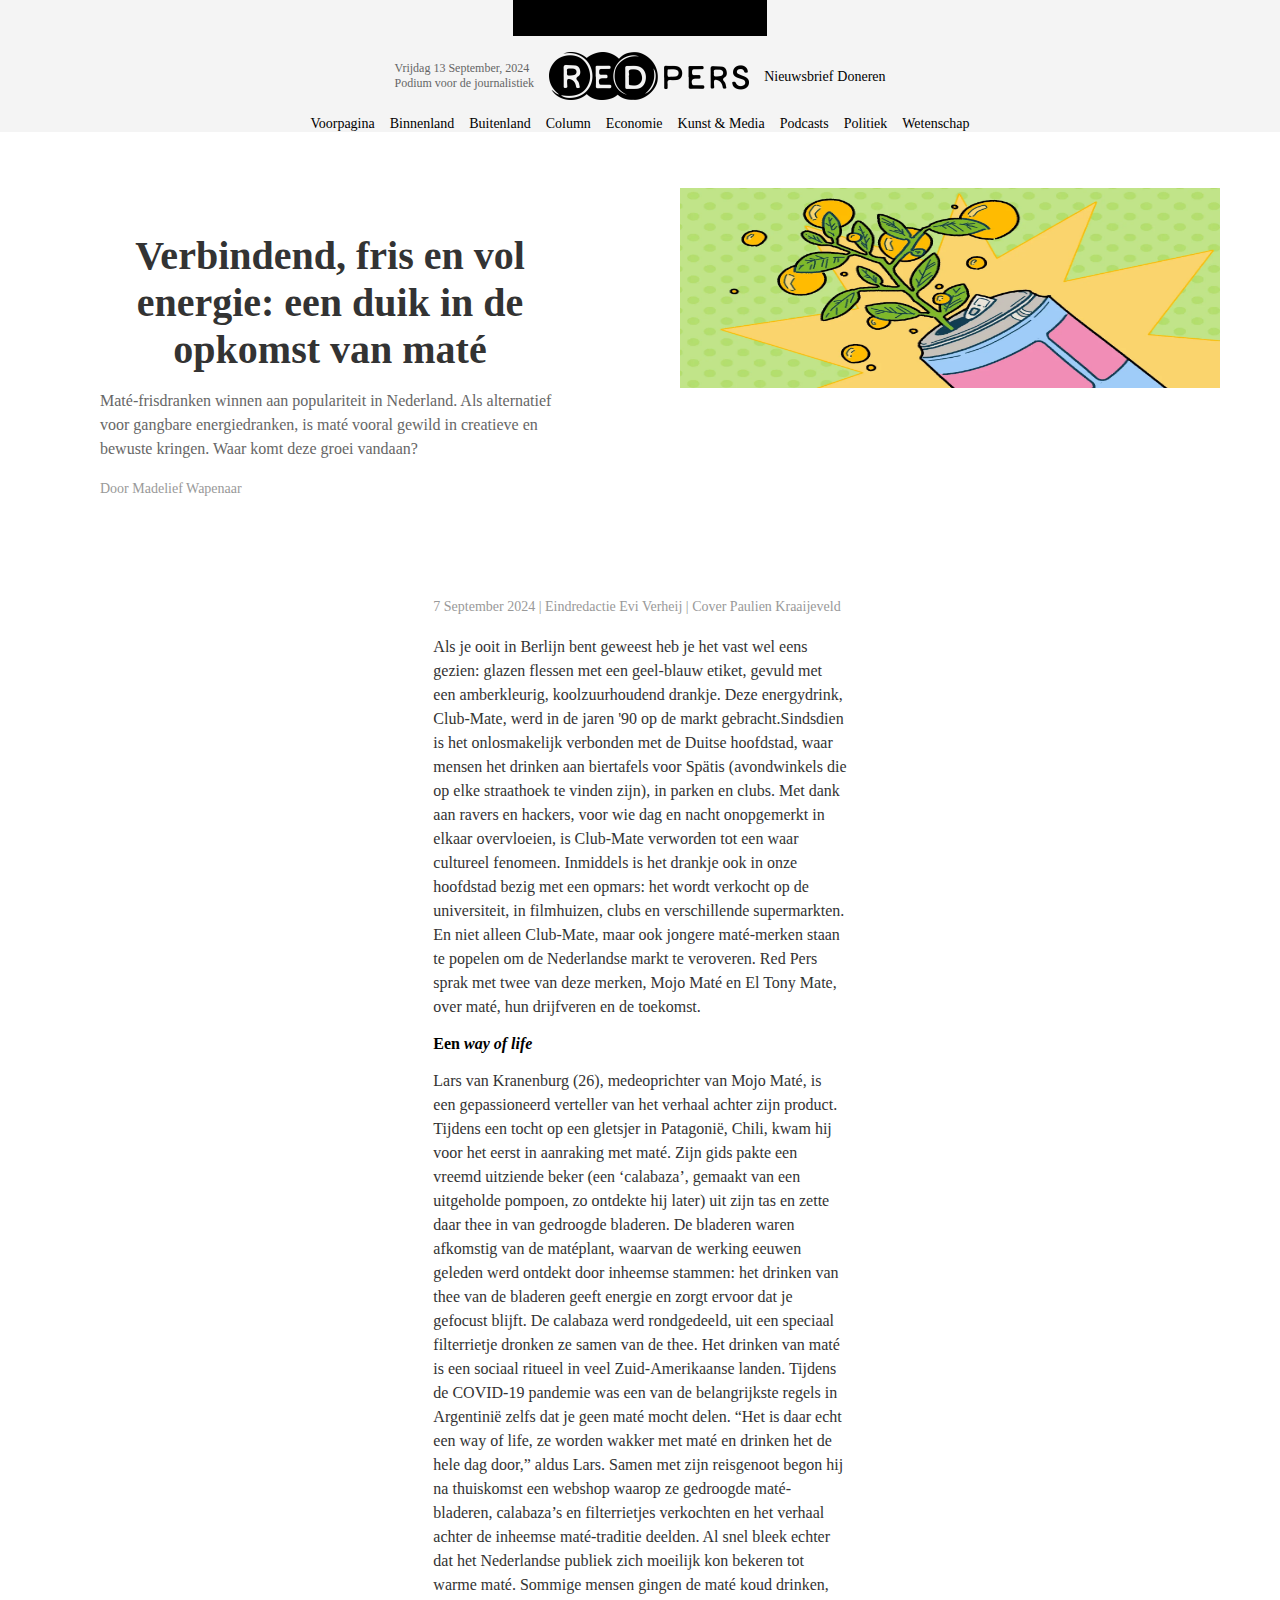
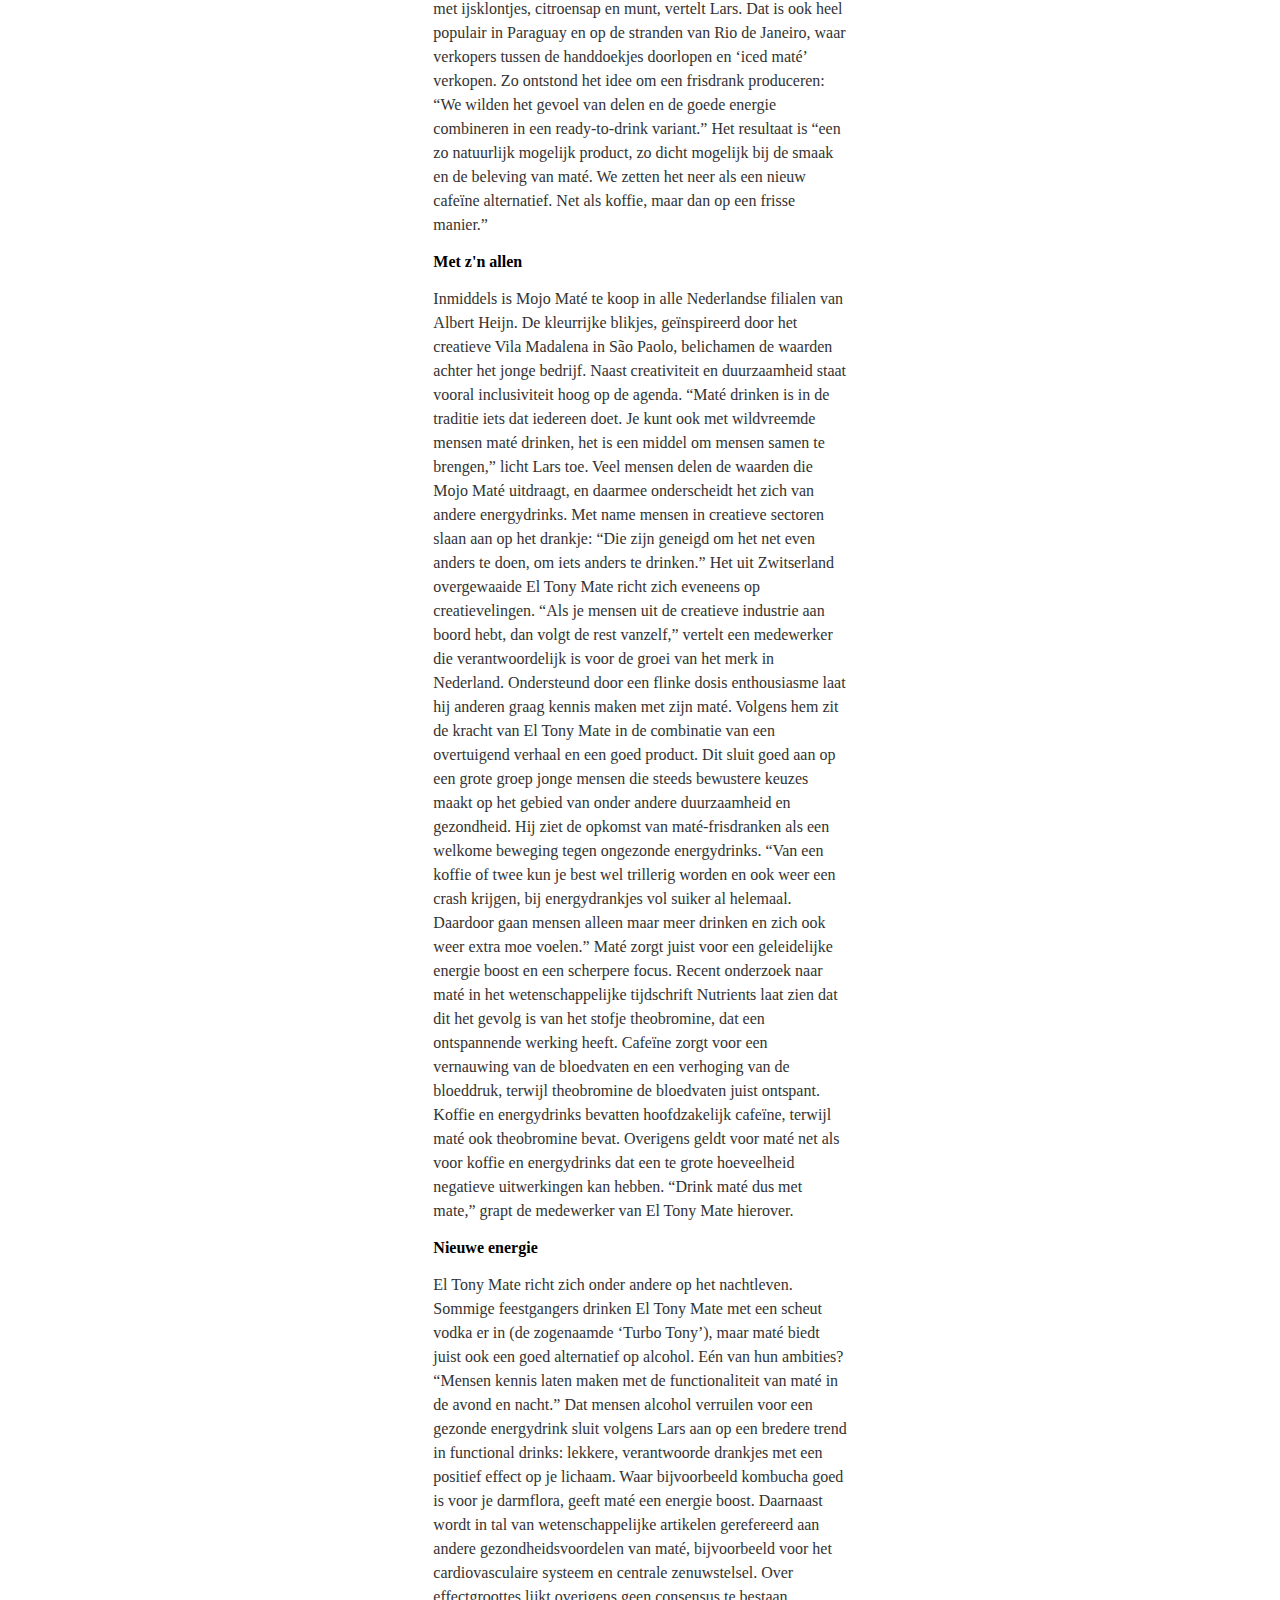
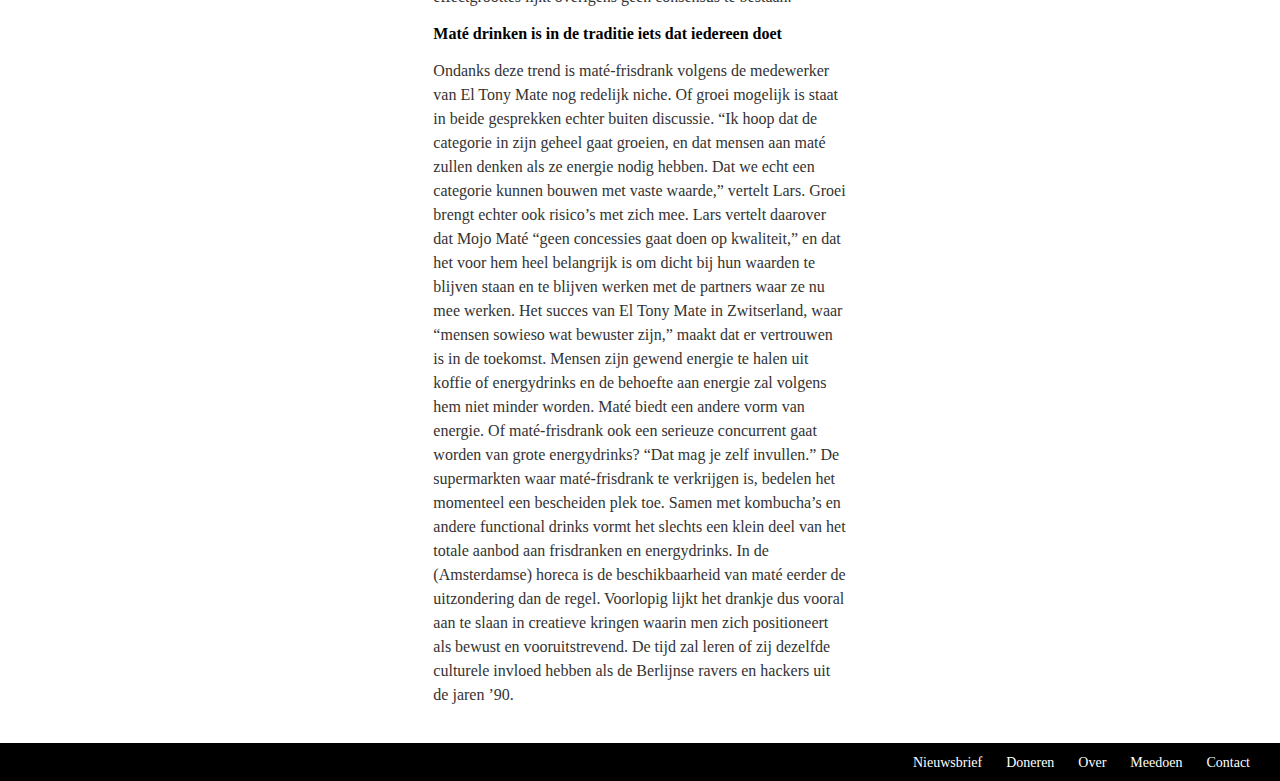
<file: index.html>
<!DOCTYPE html>
<html lang="nl">
<head>
    <meta charset="UTF-8">
    <meta name="viewport" content="width=device-width, initial-scale=1.0">
    <title>Red Pers - De opkomst van maté</title>
    <link rel="stylesheet" href="styles/styles.css">
</head>
<body>
    <header>
        <div class="header-container">
            <div class="upper">
            <nav>
                <a href="#">Colofon</a>
                <a href="#">Over</a>
                <a href="#">Meedoen</a>
                <a href="#">Contact</a>
            </nav>
            </div>
            <nav>
                <div class="date">Vrijdag 13 September, 2024
                    <br>Podium voor de journalistiek
                </div>
                <img src="assets/redperslogo.webp" alt="logo redpers" width="200" >   
                <div>
                <a href="#">Nieuwsbrief</a>
                <a href="#">Doneren</a>
            </div>
            </nav>
            <nav>
                <a href="#">Voorpagina</a>
                <a href="#">Binnenland</a>
                <a href="#">Buitenland</a>
                <a href="#">Column</a>
                <a href="#">Economie</a>
                <a href="#">Kunst & Media</a>
                <a href="#">Podcasts</a>
                <a href="#">Politiek</a>
                <a href="#">Wetenschap</a>
            </nav>
            </div>
    </header>

    <main>
        <article class="header-text">
            <h1>Verbindend, fris en vol energie: een duik in de opkomst van maté</h1>
                <p class="subtitle">Maté-frisdranken winnen aan populariteit in Nederland. Als alternatief voor gangbare energiedranken, is maté vooral gewild in creatieve en bewuste kringen. Waar komt deze groei vandaan?</p>
                <p class="author">Door Madelief Wapenaar</p>
            </article>
        <figure>
            <img src="assets/red-pers-mate2.png" alt="Maté opkomst illustratie" class="cover-image">
        </figure>
        <article>
            <div class="main">
                
                <p class="date-published">7 September 2024 | Eindredactie Evi Verheij | Cover Paulien Kraaijeveld</p>
                
                <div class="content">
                <p>
                Als je ooit in Berlijn bent geweest heb je het vast wel eens gezien: glazen flessen met een geel-blauw etiket, gevuld met een amberkleurig, koolzuurhoudend drankje. Deze energydrink, Club-Mate, werd in de jaren '90 op de markt gebracht.Sindsdien is het onlosmakelijk verbonden met de Duitse hoofdstad, waar mensen het drinken aan biertafels voor Spätis (avondwinkels die op elke straathoek te vinden zijn), in parken en clubs.
                Met dank aan ravers en hackers, voor wie dag en nacht onopgemerkt in elkaar overvloeien, is Club-Mate verworden tot een waar cultureel fenomeen. Inmiddels is het drankje ook in onze hoofdstad bezig met een opmars: het wordt verkocht op de universiteit, in filmhuizen, clubs en verschillende supermarkten. En niet alleen Club-Mate, maar ook jongere maté-merken staan te popelen om de Nederlandse markt te veroveren. Red Pers sprak met twee van deze merken, Mojo Maté en El Tony Mate, over maté, hun drijfveren en de toekomst.
                </p>
                <h2>Een <i>way of life</i></h2>
                <p>Lars van Kranenburg (26), medeoprichter van Mojo Maté, is een gepassioneerd verteller van het verhaal achter zijn product. Tijdens een tocht op een gletsjer in Patagonië, Chili, kwam hij voor het eerst in aanraking met maté. Zijn gids pakte een vreemd uitziende beker (een ‘calabaza’, gemaakt van een uitgeholde pompoen, zo ontdekte hij later) uit zijn tas en zette daar thee in van gedroogde bladeren. De bladeren waren afkomstig van de matéplant, waarvan de werking eeuwen geleden werd ontdekt door inheemse stammen: het drinken van thee van de bladeren geeft energie en zorgt ervoor dat je gefocust blijft.

                    De calabaza werd rondgedeeld, uit een speciaal filterrietje dronken ze samen van de thee. Het drinken van maté is een sociaal ritueel in veel Zuid-Amerikaanse landen. Tijdens de COVID-19 pandemie was een van de belangrijkste regels in Argentinië zelfs dat je geen maté mocht delen. “Het is daar echt een way of life, ze worden wakker met maté en drinken het de hele dag door,” aldus Lars.
                    
                    Samen met zijn reisgenoot begon hij na thuiskomst een webshop waarop ze gedroogde maté-bladeren, calabaza’s en filterrietjes verkochten en het verhaal achter de inheemse maté-traditie deelden. Al snel bleek echter dat het Nederlandse publiek zich moeilijk kon bekeren tot warme maté. Sommige mensen gingen de maté koud drinken, met ijsklontjes, citroensap en munt, vertelt Lars. Dat is ook heel populair in Paraguay en op de stranden van Rio de Janeiro, waar verkopers tussen de handdoekjes doorlopen en ‘iced maté’ verkopen. Zo ontstond het idee om een frisdrank produceren: “We wilden het gevoel van delen en de goede energie combineren in een ready-to-drink variant.” Het resultaat is “een zo natuurlijk mogelijk product, zo dicht mogelijk bij de smaak en de beleving van maté. We zetten het neer als een nieuw cafeïne alternatief. Net als koffie, maar dan op een frisse manier.”</p>
                    <h2>Met z'n allen</h2>
                    <p>Inmiddels is Mojo Maté te koop in alle Nederlandse filialen van Albert Heijn. De kleurrijke blikjes, geïnspireerd door het creatieve Vila Madalena in São Paolo, belichamen de waarden achter het jonge bedrijf. Naast creativiteit en duurzaamheid staat vooral inclusiviteit hoog op de agenda. “Maté drinken is in de traditie iets dat iedereen doet. Je kunt ook met wildvreemde mensen maté drinken, het is een middel om mensen samen te brengen,” licht Lars toe. Veel mensen delen de waarden die Mojo Maté uitdraagt, en daarmee onderscheidt het zich van andere energydrinks. Met name mensen in creatieve sectoren slaan aan op het drankje: “Die zijn geneigd om het net even anders te doen, om iets anders te drinken.” 

                        Het uit Zwitserland overgewaaide El Tony Mate richt zich eveneens op creatievelingen. “Als je mensen uit de creatieve industrie aan boord hebt, dan volgt de rest vanzelf,” vertelt een medewerker die verantwoordelijk is voor de groei van het merk in Nederland. Ondersteund door een flinke dosis enthousiasme laat hij anderen graag kennis maken met zijn maté. Volgens hem zit de kracht van El Tony Mate in de combinatie van een overtuigend verhaal en een goed product. Dit sluit goed aan op een grote groep jonge mensen die steeds bewustere keuzes maakt op het gebied van onder andere duurzaamheid en gezondheid.
                        
                        Hij ziet de opkomst van maté-frisdranken als een welkome beweging tegen ongezonde energydrinks. “Van een koffie of twee kun je best wel trillerig worden en ook weer een crash krijgen, bij energydrankjes vol suiker al helemaal. Daardoor gaan mensen alleen maar meer drinken en zich ook weer extra moe voelen.” Maté zorgt juist voor een geleidelijke energie boost en een scherpere focus. Recent onderzoek naar maté in het wetenschappelijke tijdschrift Nutrients laat zien dat dit het gevolg is van het stofje theobromine, dat een ontspannende werking heeft. Cafeïne zorgt voor een vernauwing van de bloedvaten en een verhoging van de bloeddruk, terwijl theobromine de bloedvaten juist ontspant. Koffie en energydrinks bevatten hoofdzakelijk cafeïne, terwijl maté ook theobromine bevat. Overigens geldt voor maté net als voor koffie en energydrinks dat een te grote hoeveelheid negatieve uitwerkingen kan hebben. “Drink maté dus met mate,” grapt de medewerker van El Tony Mate hierover.</p>
                        <h2>Nieuwe energie</h2>
                        <p>El Tony Mate richt zich onder andere op het nachtleven. Sommige feestgangers drinken El Tony Mate met een scheut vodka er in (de zogenaamde ‘Turbo Tony’), maar maté biedt juist ook een goed alternatief op alcohol. Eén van hun ambities? “Mensen kennis laten maken met de functionaliteit van maté in de avond en nacht.” Dat mensen alcohol verruilen voor een gezonde energydrink sluit volgens Lars aan op een bredere trend in functional drinks: lekkere, verantwoorde drankjes met een positief effect op je lichaam. Waar bijvoorbeeld kombucha goed is voor je darmflora, geeft maté een energie boost. Daarnaast wordt in tal van wetenschappelijke artikelen gerefereerd aan andere gezondheidsvoordelen van maté, bijvoorbeeld voor het cardiovasculaire systeem en centrale zenuwstelsel. Over effectgroottes lijkt overigens geen consensus te bestaan.</p>
                        <h2>Maté drinken is in de traditie iets dat iedereen doet</h2>
                        <p>Ondanks deze trend is maté-frisdrank volgens de medewerker van El Tony Mate nog redelijk niche. Of groei mogelijk is staat in beide gesprekken echter buiten discussie. “Ik hoop dat de categorie in zijn geheel gaat groeien, en dat mensen aan maté zullen denken als ze energie nodig hebben. Dat we echt een categorie kunnen bouwen met vaste waarde,” vertelt Lars. Groei brengt echter ook risico’s met zich mee. Lars vertelt daarover dat Mojo Maté “geen concessies gaat doen op kwaliteit,” en dat het voor hem heel belangrijk is om dicht bij hun waarden te blijven staan en te blijven werken met de partners waar ze nu mee werken.

                            Het succes van El Tony Mate in Zwitserland, waar “mensen sowieso wat bewuster zijn,” maakt dat er vertrouwen is in de toekomst. Mensen zijn gewend energie te halen uit koffie of energydrinks en de behoefte aan energie zal volgens hem niet minder worden. Maté biedt een andere vorm van energie. Of maté-frisdrank ook een serieuze concurrent gaat worden van grote energydrinks? “Dat mag je zelf invullen.”
                            
                            De supermarkten waar maté-frisdrank te verkrijgen is, bedelen het momenteel een bescheiden plek toe. Samen met kombucha’s en andere functional drinks vormt het slechts een klein deel van het totale aanbod aan frisdranken en energydrinks. In de (Amsterdamse) horeca is de beschikbaarheid van maté eerder de uitzondering dan de regel. Voorlopig lijkt het drankje dus vooral aan te slaan in creatieve kringen waarin men zich positioneert als bewust en vooruitstrevend. De tijd zal leren of zij dezelfde culturele invloed hebben als de Berlijnse ravers en hackers uit de jaren ’90.</p>
                        </div>
            </article>
        </div>
    </main>

    <footer>
        <div class="footer-container">
            <a href="#">Nieuwsbrief</a>
            <a href="#">Doneren</a>
            <a href="#">Over</a>
            <a href="#">Meedoen</a>
            <a href="#">Contact</a>
        </div>
    </footer>
</body>
</html>
</file>
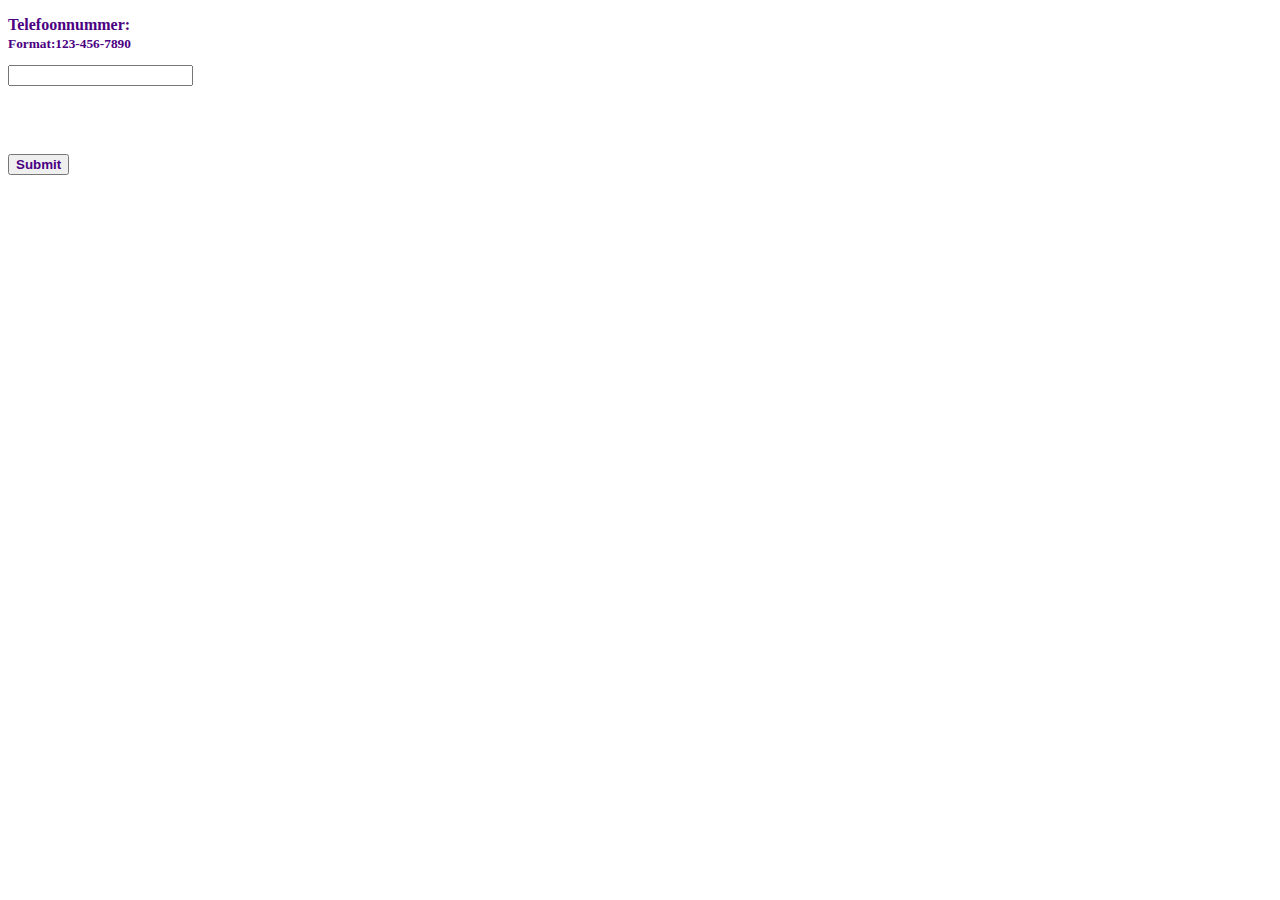
<file: inputs.html>
<!DOCTYPE html>
<head>
<link rel="stylesheet" href="inputs.css">

<label for="phone">
    Telefoonnummer:<br />
    <small>Format:123-456-7890</small>
</label>

<input type="tel" id="phone" name="phone"
pattern="[0-9]{3}-[0-9]{3}-[0-9]{4}" required />
<br><br><br>

<input type="submit" />
</head>
</file>
<file: styles/styles.css>
/* tablet styles */

@media screen and (min-width:620px) {
        
body {
    display: flex;
    flex-direction: column;
    font-family: Source Serif 4, sans-serif;
    background-color: #f4f4f4;
    color: #333;
    margin: 0;
    padding: 0;
}


header {
    /* display: grid;
    grid-row-start: 1;
    grid-row-end: 4;
    grid-column-start: 1 ;
    grid-column-end: 13;

    background-color: #ffffff;
    border-bottom: 1px solid #ccc;
    padding: 20px 20px;
    text-align: right;
    align-items: center;
    text-decoration: none; */
    /* display:flex;
    flex-direction: row;
    padding-bottom:20px; */

}

.header-container {

    /* display: grid;
    grid-template-rows: 1fr 1fr;
    grid-template-columns: 1fr 2fr 1fr ;
    background-color: #ffffff;
    
    grid-row-start: 1;
    grid-row-end: 4;
    grid-column-start: 1 ;
    grid-column-end: 13;

    flex-wrap: wrap;
    text-align: right;
    text-decoration: none; */
    display:flex;
    flex-direction: column;
    gap: 1em;
    align-items: center;
}

.header-container a {
    text-decoration: none;
    color: #000;
}

.upper {
    background-color: #000;
    color: white;
    padding: 10px 20px;
    text-align: right;
}

.date {
    font-size: 12px;
    color: #666;
    text-align: left;
    align-items: left;
}

h1 {
    grid-row-start: 1;
    grid-row-end: 4;
    grid-column-start: 1 ;
    grid-column-end: 13;
    font-size: 40px;
    font-weight: bold;
    margin: 0;
    text-align: center;
}

nav {
    display: flex;
    justify-content: center;
    align-items: center;
    gap: 15px;
}

nav a {
    text-decoration: none;
    color: #333;
    font-size: 14px;
}


main {
    display: grid;
    grid-template-columns: 2fr 1fr 1fr 2fr;
    grid-template-rows: 8fr;

    padding: 20px;
    background-color: #fff;
}



article {
    
    max-width: 800px;
    grid-row-start: 2;
    grid-row-end: 4;
    grid-column-start: 2 ;
    grid-column-end: 4;
}


.content{
    grid-row-start: 2;
    grid-row-end: 3;
    grid-column-start: 2 ;
    grid-column-end: 4

}

h2 {
    font-size: 16px;
    color: #000;
    
}

.subtitle {
    font-size: 16px;
    color: #666;
    grid-row-start: ;
    grid-row-end: 4;
    grid-column-start: 2 ;
    grid-column-end: 4;
}

.author, .date-published {
    font-size: 14px;
    color: #999;
    margin-top: 0;
    grid-row-start: ;
    grid-row-end: ;
    grid-column-start: ;
    grid-column-end: ;


}
.header-text {
    grid-row-start: 1;
    grid-row-end: 2;
    grid-column-start: 1;
    grid-column-end: 3;
    padding: 5em;
}

figure {
    grid-row-start: 1;
    grid-row-end: 2;
    grid-column-start: 3;
    grid-column-end: 5;
}

.cover-image {
    width: 100%;
    height: 200px;
    margin: 20px 0;
}


footer {
    background-color: #000000;
    color: #fff;
    padding: 10px 20px;
    text-align: right;
}

.footer-container a {
    color: #fff;
    text-decoration: none;
    margin: 0 10px;
    font-size: 14px;
}

p {
    line-height: 24px;
}

}


/* laptop styles */

@media screen and (min-width:960px) {

}

/* desktop styles */

@media screen and (min-width:1200px) {
    
}
</file>
<file: inputs.css>
label,
input[type='tel'] {
    display: block;
    margin-top: 1em;
}

*:read-only {
    font-weight: bold;
    color: indigo;
}


label,
input[type='submit'] {
    display: block;
    margin-top: 1em;
}

*:read-only {
    font-weight: bold;
    color: indigo;
}
</file>
